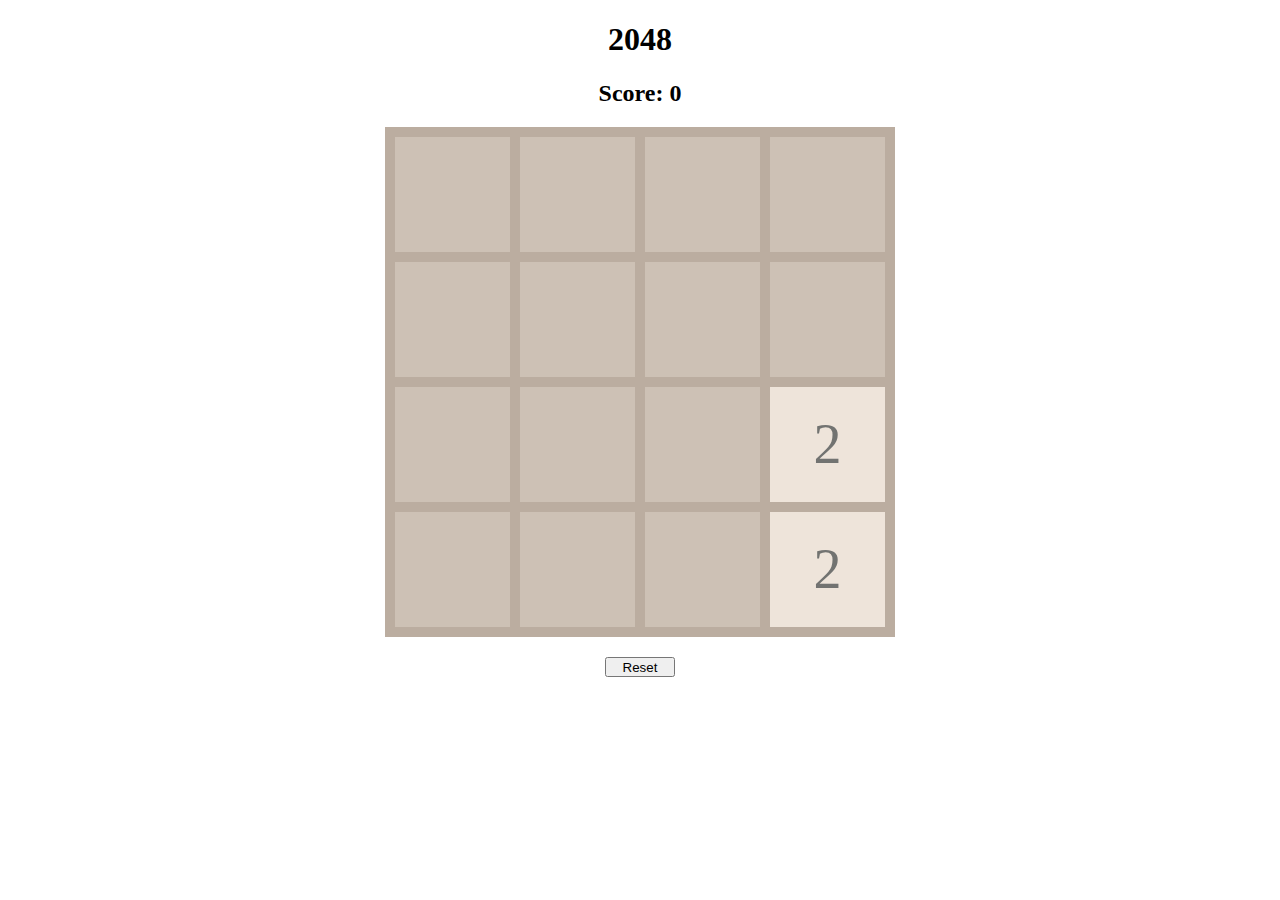
<file: 2048/index.html>
<!DOCTYPE html>
<html lang="en">
<head>
    <meta charset="UTF-8">
    <meta name="viewport" content="width=device-width, initial-scale=1.0">
    <link href="style.css" rel="stylesheet"> 
    <title>2048</title>
</head>
<body>
    <h1 id="endGame">2048</h1>
    <h2>Score: <span id="score">0</span> </h2>

    <div id="board">
        <div id="tile1" class="empty"></div>
        <div id="tile2" class="empty"></div>
        <div id="tile3" class="empty"></div>
        <div id="tile4" class="empty"></div>
        <div id="tile5" class="empty"></div>
        <div id="tile6" class="empty"></div>
        <div id="tile7" class="empty"></div>
        <div id="tile8" class="empty"></div>
        <div id="tile9" class="empty"></div>
        <div id="tile10" class="empty"></div>
        <div id="tile11" class="empty"></div>
        <div id="tile12" class="empty"></div>
        <div id="tile13" class="empty"></div>
        <div id="tile14" class="empty"></div>
        <div id="tile15" class="empty"></div>
        <div id="tile16" class="empty"></div>
    </div>
    <button id="reset" type="button">Reset</button>
    <script src="script.js"></script>    
</body>
</html>
</file>
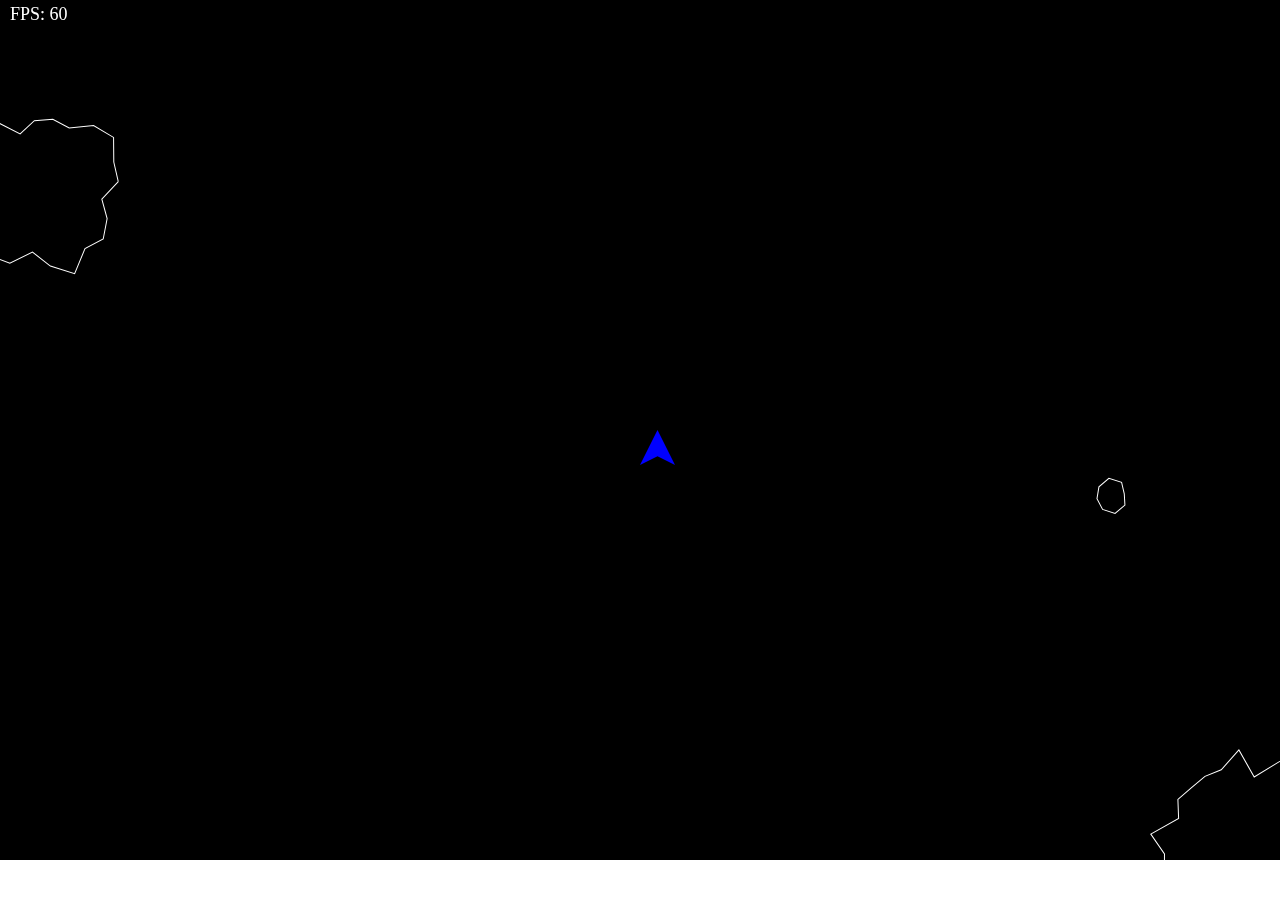
<file: asteroids/index.html>
<!DOCTYPE html>
<html lang="en">
<head>
    <meta charset="UTF-8">
    <meta name="viewport" content="width=device-width, initial-scale=1.0">
    <title>asteroids</title>
    <link rel="stylesheet" href="index.css">
    
</head>
<body>
    <div id="container">
        <div id="menu" class="full-screen">
            <div>
                
            </div>
        </div>
        <div id="game" class="full-screen">
            <canvas id="canvas"></canvas>
        </div>
    </div>
    
    <script src="index.js"></script>
</body>
</html>
</file>
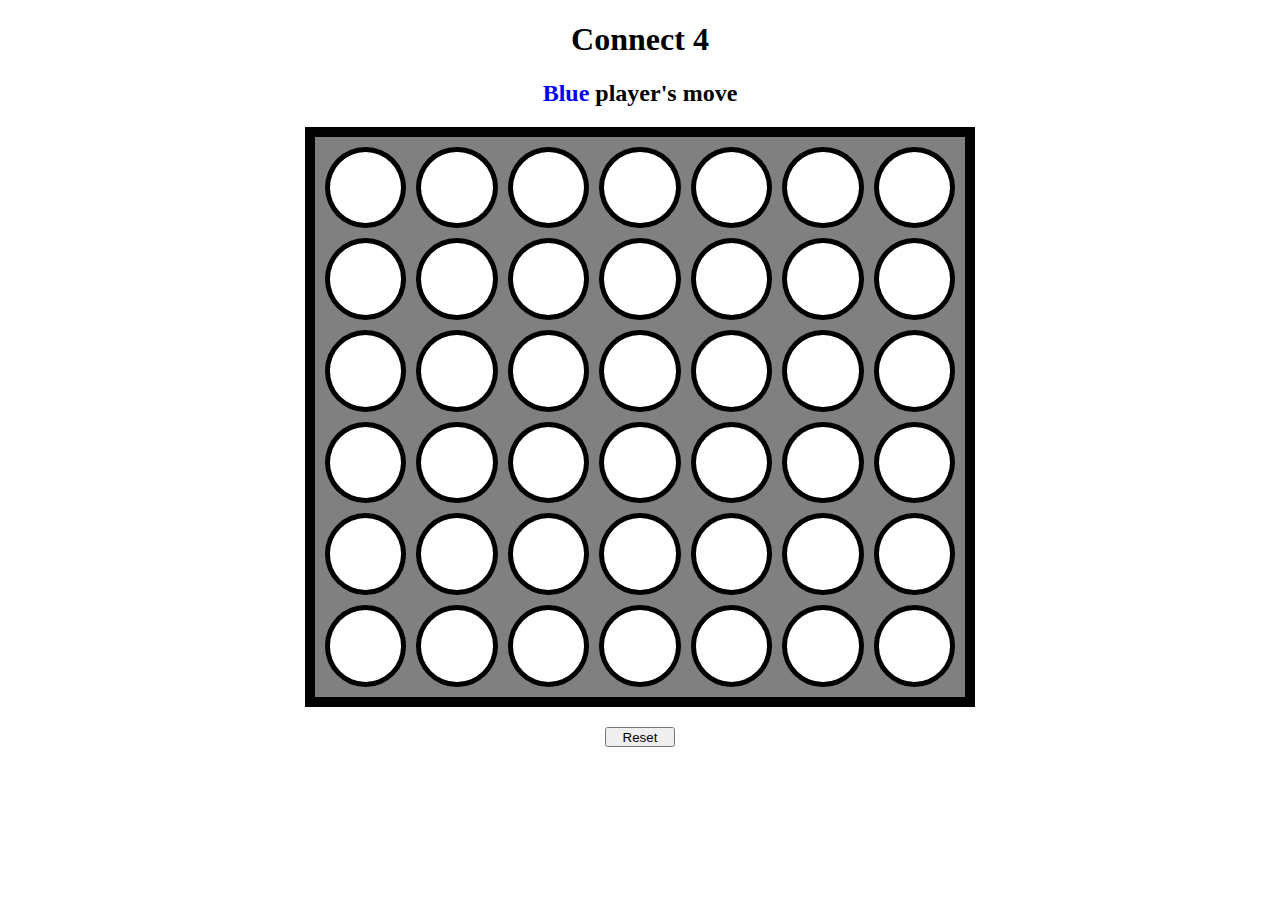
<file: connect4/index.html>
<!DOCTYPE html>
<html lang="en">
<head>
    <meta charset="UTF-8">
    <meta name="viewport" content="width=device-width, initial-scale=1.0">
    <title>Connect 4</title>
    <link rel="stylesheet" href="style.css"> 
</head>
<body>
    <h1>Connect 4</h1>
    <h2>
        <span id="player"></span>
        <span id="text"></span>
        <span id="WINNER"></span>
    </h2>

    <div id="board">
        <div id="circ1" class="circ"></div>
        <div id="circ2" class="circ"></div>
        <div id="circ3" class="circ"></div>
        <div id="circ4" class="circ"></div>
        <div id="circ5" class="circ"></div>
        <div id="circ6" class="circ"></div>
        <div id="circ7" class="circ"></div>
        <div id="circ8" class="circ"></div>
        <div id="circ9" class="circ"></div>
        <div id="circ10" class="circ"></div>
        <div id="circ11" class="circ"></div>
        <div id="circ12" class="circ"></div>
        <div id="circ13" class="circ"></div>
        <div id="circ14" class="circ"></div>
        <div id="circ15" class="circ"></div>
        <div id="circ16" class="circ"></div>
        <div id="circ17" class="circ"></div>
        <div id="circ18" class="circ"></div>
        <div id="circ19" class="circ"></div>
        <div id="circ20" class="circ"></div>
        <div id="circ21" class="circ"></div>
        <div id="circ22" class="circ"></div>
        <div id="circ23" class="circ"></div>
        <div id="circ24" class="circ"></div>
        <div id="circ25" class="circ"></div>
        <div id="circ26" class="circ"></div>
        <div id="circ27" class="circ"></div>
        <div id="circ28" class="circ"></div>
        <div id="circ29" class="circ"></div>
        <div id="circ30" class="circ"></div>
        <div id="circ31" class="circ"></div>
        <div id="circ32" class="circ"></div>
        <div id="circ33" class="circ"></div>
        <div id="circ34" class="circ"></div>
        <div id="circ35" class="circ"></div>
        <div id="circ36" class="circ"></div>
        <div id="circ37" class="circ"></div>
        <div id="circ38" class="circ"></div>
        <div id="circ39" class="circ"></div>
        <div id="circ40" class="circ"></div>
        <div id="circ41" class="circ"></div>
        <div id="circ42" class="circ"></div> 
    </div>

    <button id="reset" type="button">Reset</button>
    
    <script src="script.js"></script>
</body>
</html>
</file>
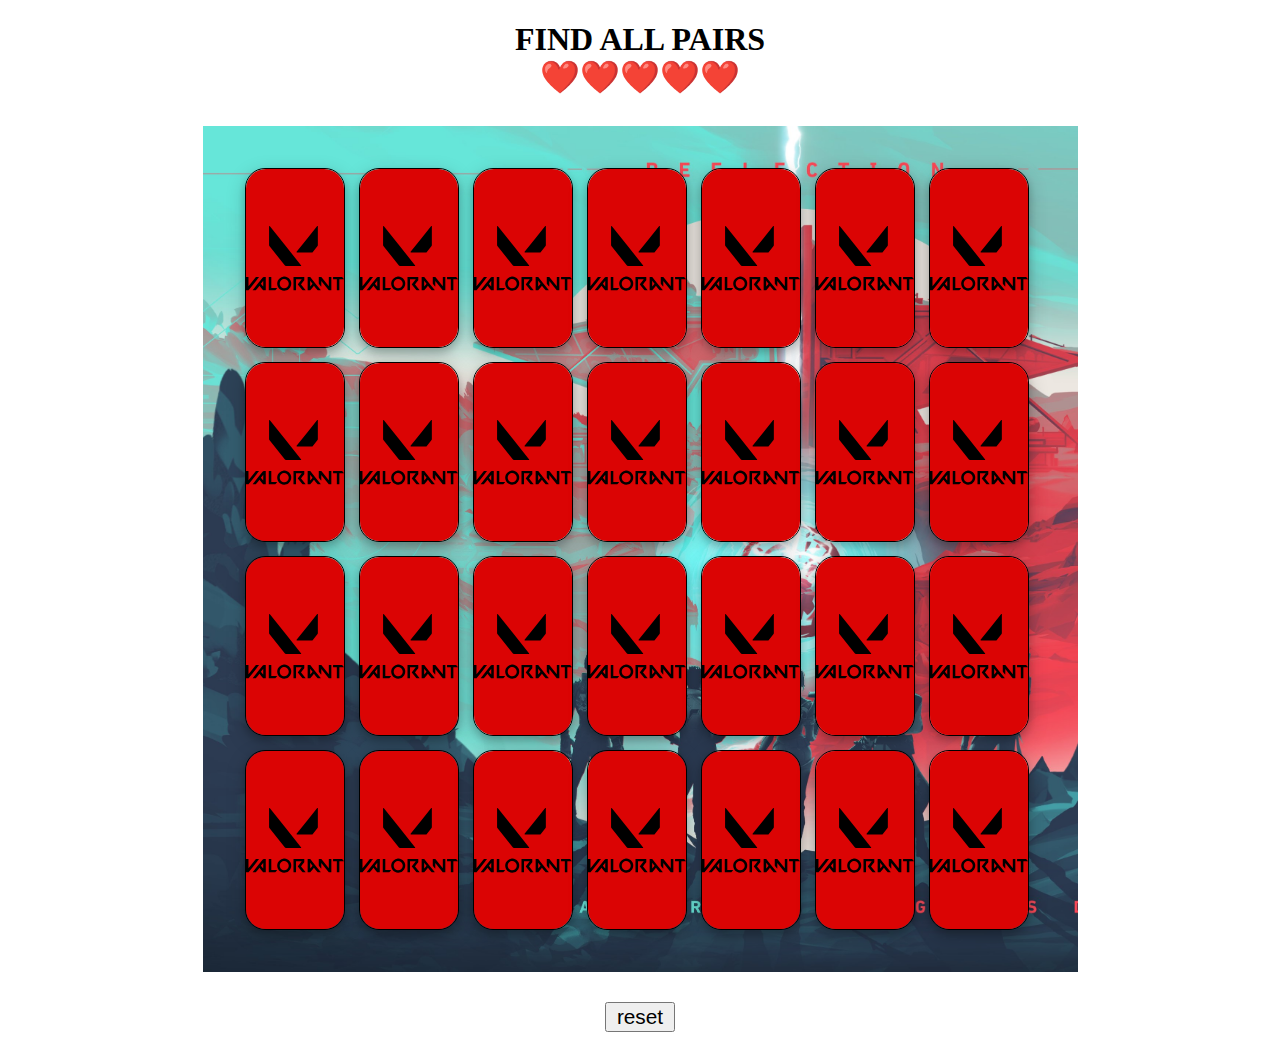
<file: memory_card/index.html>
<!DOCTYPE html>
<html lang="en">
<head>
    <meta charset="UTF-8">
    <meta name="viewport" content="width=device-width, initial-scale=1.0">
    <title>memory card</title>
    <link rel="stylesheet" href="style.css">
</head>
<body>
    <h1>
        Find all pairs <br>
        <span id="hearts"></span>
    </h1>

    <!-- <div id="button-container">
        <button type="button" class="button" id="beginner" >beginner <span>(14 pairs)</span></button>
        <button type="button" class="button" id="intermediate" >intermediate <span>(20 pairs)</span></button>
        <button type="button" class="button" id="expert" >expert <span>(28 pairs)</span></button>
    </div> -->

    <div id="board-container">
        <div id="board" class="board">
        </div>
    </div>

    <!-- <div id="card-container" class="container">
        <div id="card_test" class="card">
            <div  class="front">front</div>
            <div  class="back">back</div>
        </div>
    </div> -->


    <button id="reset" type="button">reset</button>    

    <script src="script.js"></script>
</body>
</html>


<!-- https://valorant.fandom.com/wiki/Player_Cards#Card:~:text=lore%20and%20backstory.-,Agent,-Tier%202%20or
    
    images of valorant agents 
-->
</file>
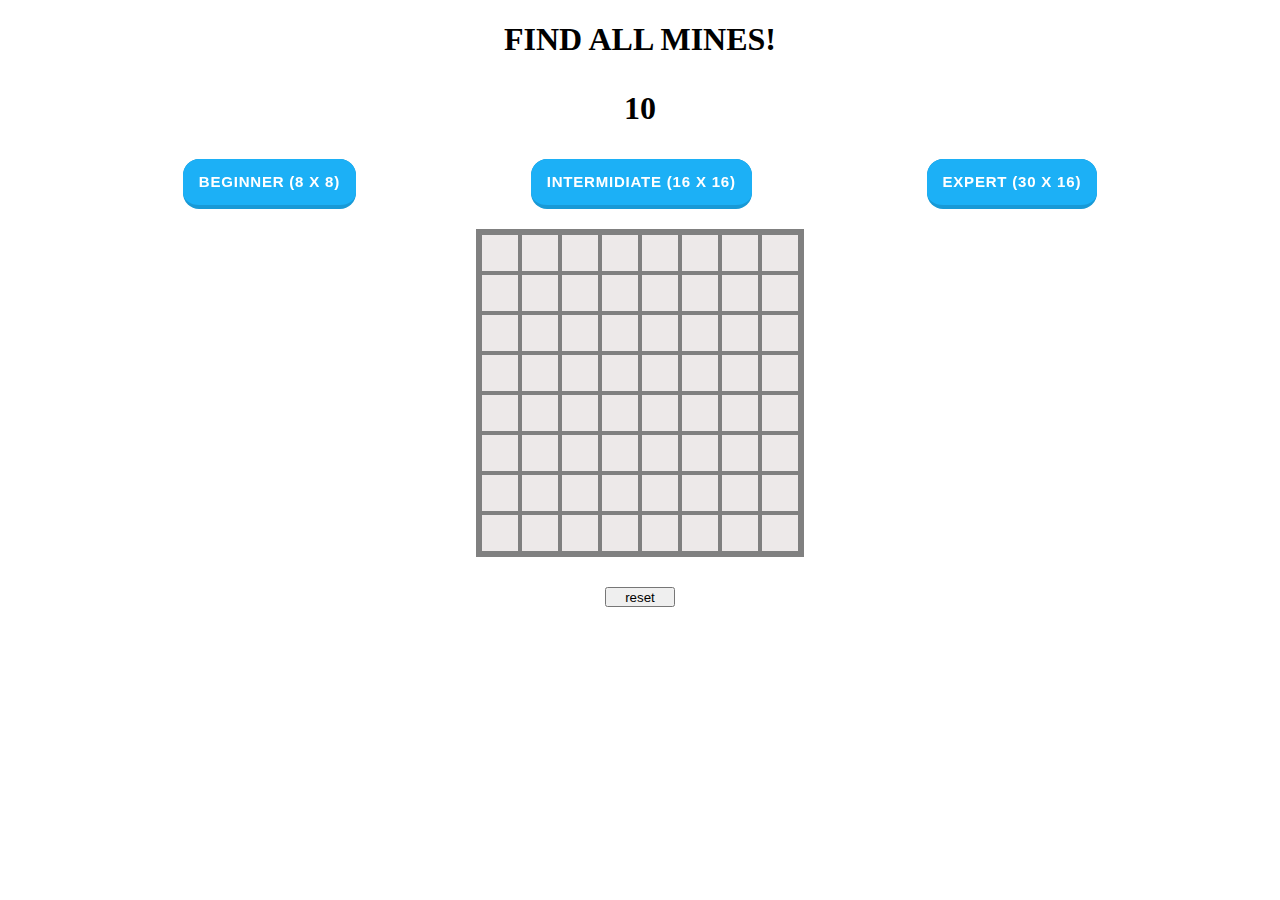
<file: minesweeper/index.html>
<!DOCTYPE html>
<html lang="en">
<head>
    <meta charset="UTF-8">
    <meta name="viewport" content="width=device-width, initial-scale=1.0">
    <title>minesweeper</title>
    <link rel="stylesheet" href="style.css">
</head>
<body>
    <h1>
        find all mines!
        <p id="num_mines"></p>
    </h1>
    <div id="buttons">
        <div class="button">
            <button class="button-19" id="button-8x8">beginner <span>(8 x 8)</span></button>
        </div>
        <div class="button" >
            <button class="button-19" id="button-16x16">intermidiate <span>(16 x 16)</span></button>
        </div>
        <div class="button">
            <button class="button-19" id="button-30x16">expert <span>(30 x 16)</span></button>
        </div>
    </div>

    <div id="board" class="board-8x8">
        <!-- <div class="tile"></div> -->
    </div>

    <button id="reset" type="button">reset</button>    

    <script src="script.js"></script>
</body>
</html>
</file>
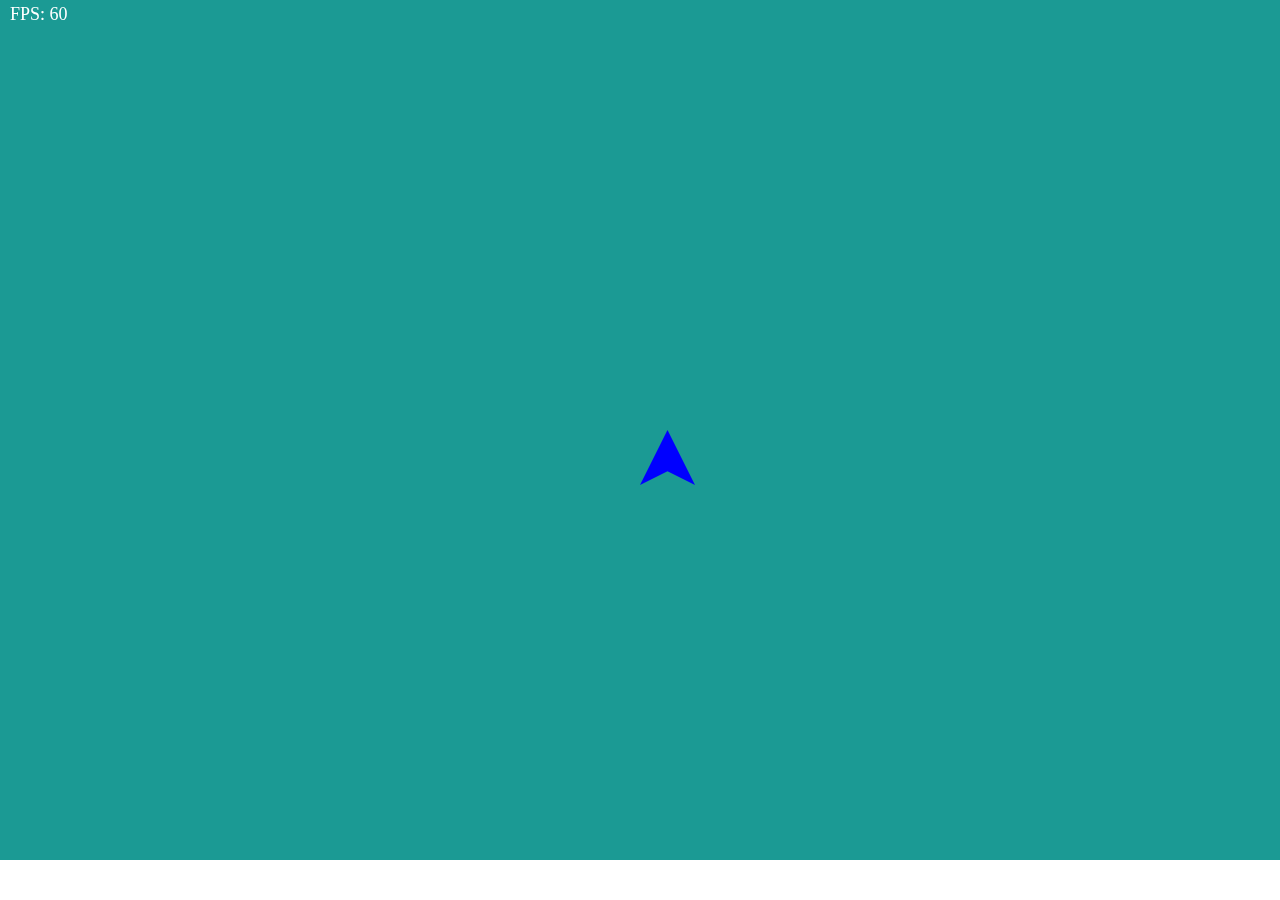
<file: path_following_light/index.html>
<!DOCTYPE html>
<html lang="en">
<head>
    <meta charset="UTF-8">
    <meta name="viewport" content="width=device-width, initial-scale=1.0">
    <link rel="stylesheet" href="index.css">
    <title>path following light</title>
</head>
<body>
    <canvas id="canvas"></canvas>

    <script src="index.js"></script>
</body>
</html>
</file>
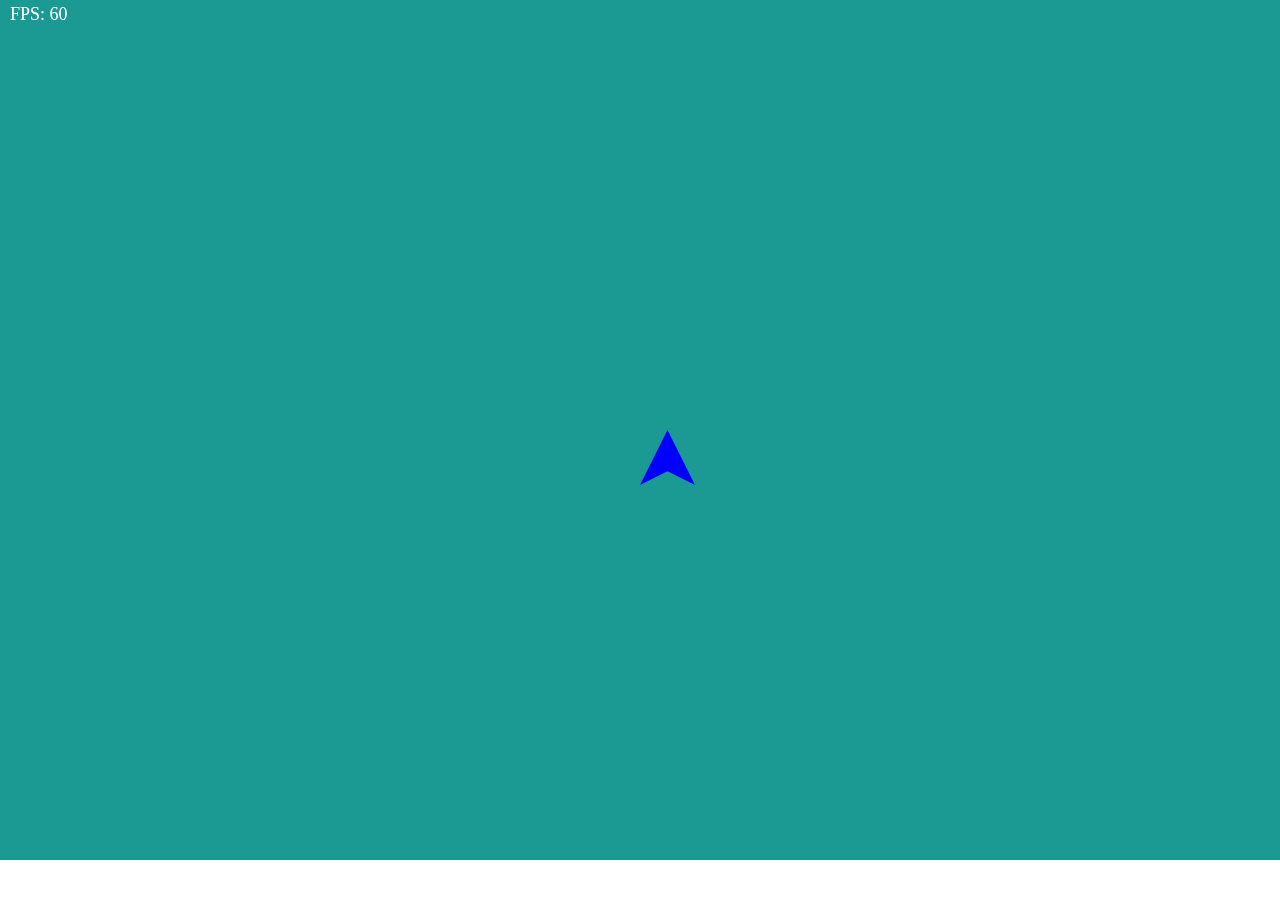
<file: proc_path_following/index.html>
<!DOCTYPE html>
<html lang="en">
<head>
    <meta charset="UTF-8">
    <meta name="viewport" content="width=device-width, initial-scale=1.0">
    <link rel="stylesheet" href="index.css">
    <title>Procedural animation path following</title>
</head>
<body>
    <canvas id="canvas"></canvas>

    <script src="index.js"></script>
</body>
</html>
</file>
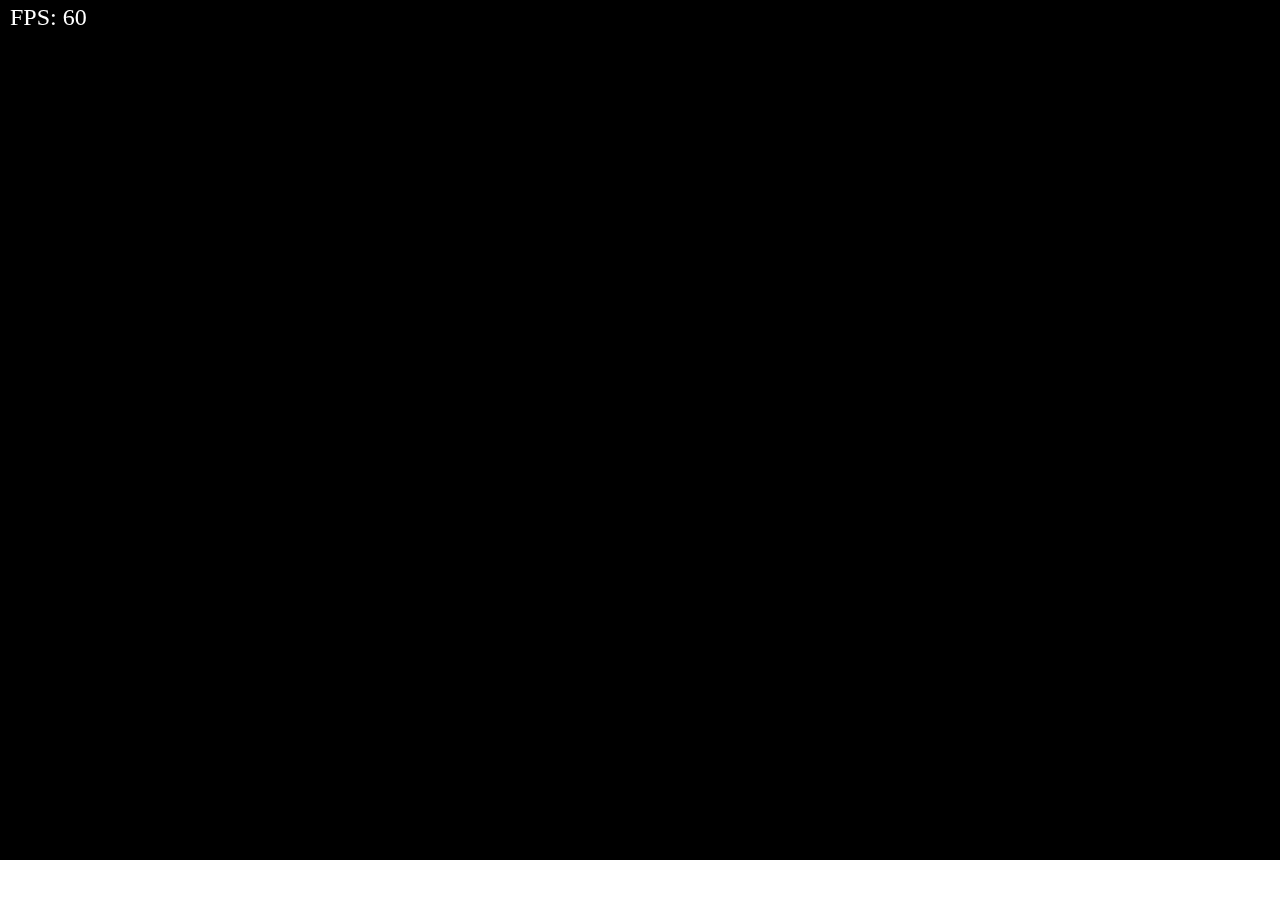
<file: procedural_animation/index.html>
<!DOCTYPE html>
<html lang="en">
<head>
    <meta charset="UTF-8">
    <meta name="viewport" content="width=device-width, initial-scale=1.0">
    <link rel="stylesheet" href="index.css">
    <title>procedural animation</title>
</head>
<body>
    <canvas id="canvas"></canvas>

    <script src="index.js"></script>
</body>
</html>
</file>
<file: asteroids/index.css>
body {
    margin: 0px 0px 0px 0px;
}

canvas {
    background:rgba(0,0,0,1);
}
</file>
<file: connect4/style.css>
h1 {
    text-align: center;
}

h2 {
    text-align: center;
}

#board {
    width: 630px;
    height: 540px;
    background-color: gray;
    border: 10px solid black;

    padding: 10px;
    margin: auto;

    display: grid;
    grid-template-columns: repeat(7, 1fr);
    /*grid-template-rows: repeat(6, 1fr);*/
    gap: 10px;
}

.circ {
    width: 100%;
    border: 5px solid black;
    background-color: White;

    border-radius: 50%;
    box-sizing: border-box;
}

#reset {
    width: 70px;
    height: 20px;

    display: block;
    /* margin has 2 arg first is vert second horiz */
    margin: 20px auto; 
}
</file>
<file: memory_card/style.css>
h1{
    text-align: center;
    text-transform: uppercase;
}

#button-container{
    height: 50px;
    width: 800px;

    margin: 0px auto;
    display: flex;
    flex-wrap: wrap;
    justify-content: center;
}

.button{
    width: 180px;
    font-size: 1.2em;
    background-color: rgb(2, 200, 200);
    margin: 0px auto;
    border-radius: 20px;
    border: 0cap;
    display: block;
}

/* #board-container{ 
    background-image: url(images/background/China_PreRegistration_KV.jpg);
    background-repeat: no-repeat;
    background-size: 100%;
} */

.board {
    margin: 30px auto;
    padding: 35px;
    /* background-color: wheat; */

    display: flex;
    flex-wrap: wrap;
    justify-items: center;
    align-items: center;

    position: relative;

    background-position: center center;
    background-repeat: no-repeat;
    background-size: cover;
}

.card{
    width: 98px;
    height: 178px;
    margin: 7px 7px;
    border: 1px solid black;
    border-radius: 20px;
    text-align: center;
    position: relative;
    transform-style: preserve-3d;
    /* overflow: hidden; */

    /* here goes the configuration to apply the rotation transformation  */
    transition-property: transform;
    transition-duration: 0.7s;
    transition-timing-function: ease-out;
    /* transition-delay: 0.5s; */
    /* opacity: 0; */
    box-shadow: 0 4px 8px 0 rgba(0, 0, 0, 0.2), 0 6px 20px 0 rgba(0, 0, 0, 0.19);
}

.card-flipped {
    transform: rotateY(180deg);
}

.card-out {
    transform: scale(0.1,0.1);
    opacity: 0;
    transition-property: transform, opacity;
    transition-duration: 0.7s;
    transition-timing-function: ease-in-out;
}

.front{
    position: absolute;
    height: 100%;
    width: 100%;
    border-radius: 20px;
    background-color: rgb(219, 4, 4);
    /* background-color: conic-gradient(red, red, red);; */
    background-position: center center;
    background-repeat: no-repeat;
    background-size: contain;

    /* color: black; */
    backface-visibility: hidden;
}

.back{
    position: absolute;
    height: 100%;
    width: 100%;
    border-radius: 20px;

    background-color: rgba(248, 246, 246, 0.39);
    background-position: center center;
    background-repeat: no-repeat;
    background-size: contain;
    
    transform: rotateY(180deg);
    backface-visibility: hidden;
}

/* @keyframes tilt-shaking {
    0% { transform: rotate(0deg); }
    25% { transform: rotate(5deg); }
    50% { transform: rotate(0deg); }
    75% { transform: rotate(-5deg); }
    100% { transform: rotate(0deg); }
}

.card-flipped .card-shake {
    animation-name: tilt-shaking;
    animation-duration: 1.0s;
    animation-timing-function: ease-in-out;
} */



#reset {
    width: 70px;
    height: 30px;
    font-size: 1.3em;
    display: block;
    /* margin has 2 arg first is vert - horiz */
    margin: 20px auto; 
}
</file>
<file: minesweeper/style.css>
h1 {
    text-align: center;
    text-transform: uppercase;
}

#buttons {
    height: 40px;
    width: auto;
    display: flex;
    justify-content: space-evenly;
}

#board{
  background-color: rgb(203, 209, 208);
  border: 4px solid gray;
  margin: 30px auto;

  display: flex;
  flex-wrap: wrap;
  justify-content: center;
  align-items: center;
}

.board-8x8 {
  width: 320px;
  height: 320px; 
}

.board-16x16 {
  width: 640px;
  height: 640px;
}

.board-30x16 {
  width: 1200px;
  height: 640px;
}

.mine{
  height: 23px;
  width: 23px;
  border-radius: 50%;
  background-color: black;
}

.mine-cross{
  height: 23px;
  width: 23px;
  border-radius: 50%;
  background-color: rgb(65, 62, 62);
}

.number {
  color: blue;
  display: flex;
  justify-content: center;
  align-items: center;
  font-size: 1.3em;
}

.tile{
  height: 36px;
  width: 36px;
  border: 2px solid gray;
  background-color: rgb(237, 233, 233);

  display: flex;
  justify-content: center;
  align-items: center;
}

.empty {
  background-color: silver;
}

.tile-bomb{
  background-color: rgb(255, 0, 0);
}

.flag {
  background-color: green;
}

.cross {
  background-color: rgb(40, 1, 1);
}

#reset{
    width: 70px;
    height: 20px;

    display: block;
    /* margin has 2 arg first is vert second horiz */
    margin: 20px auto; 
}

/* CSS */
.button-19 {
    /* appearance: button; */
    background-color: #1899D6;
    border: solid transparent;
    border-radius: 16px;
    border-width: 0 0 4px;
    box-sizing: border-box;
    color: #FFFFFF;
    cursor: pointer;
    display: inline-block;
    font-family: din-round,sans-serif;
    font-size: 15px;
    font-weight: 700;
    letter-spacing: .8px;
    line-height: 20px;
    margin: 0;
    outline: none;
    overflow: visible;
    padding: 13px 16px;
    text-align: center;
    text-transform: uppercase;
    touch-action: manipulation;
    transform: translateZ(0);
    transition: filter .2s;
    user-select: none;
    -webkit-user-select: none;
    vertical-align: middle;
    white-space: nowrap;
    width: 100%;
  }
  
.button-19:after {
  background-clip: padding-box;
  background-color: #1CB0F6;
  border: solid transparent;
  border-radius: 16px;
  border-width: 0 0 4px;
  bottom: -4px;
  content: "";
  left: 0;
  position: absolute;
  right: 0;
  top: 0;
  z-index: -1;
}

.button-19:main,
.button-19:focus {
  user-select: auto;
}

.button-19:hover:not(:disabled) {
  filter: brightness(1.1);
  -webkit-filter: brightness(1.1);
}

.button-19:disabled {
  cursor: auto;
}
  
  .button-19:active {
    border-width: 4px 0 0;
    background: none;
  }
</file>
<file: path_following_light/index.css>
body {
    margin: 0px 0px 0px 0px;
}

canvas {
    background:rgb(27, 154, 148);
}
</file>
<file: proc_path_following/index.css>
body {
    margin: 0px 0px 0px 0px;
}

canvas {
    background:rgb(27, 154, 148);
}
</file>
<file: procedural_animation/index.css>
body {
    margin: 0px 0px 0px 0px;
}

canvas {
    background:rgb(0, 0, 0);
}
</file>
<file: 2048/style.css>
h1 {
    text-align: center;
}

h2 {
    text-align: center;
}

#reset {
    width: 70px;
    height: 20px;

    display: block;
    /* margin has 2 arg first is vert second horiz */
    margin: 20px auto; 
}

#board {
    width: 500px;
    height: 500px;
    background-color: #bbada0;/*  cdc1b5 */
    margin: 0 auto;
    border: 5px solid #bbada0;
    
    display: flex;
    /* allows div inside boards to wrap */
    flex-wrap: wrap; 
    justify-content: center;
    align-items: center;
}

/* this is done so the divs wont change size
when text is added, with grid, divs expands. */

.empty {
    /* we use 5px on borders so we remove 
    10 px from each tile(empty) 
    they look like making the gaps of tiles*/
    width: 115px;
    height: 115px;
    border: 5px solid #bbada0;
    background-color: #cdc1b5;
    
    display: flex;
    justify-content: center;
    align-items: center;
    font-size: 3.5em;
    /* font-weight: bold; */
}

.x2 {
    background-color: #eee4da;
    color: #727371;
}

.x4 {
    background-color: #ece0ca;
    color: #727371;
}

.x8 {
    background-color: #f4b17a;
    color: white;
}

.x16 {
    background-color: #f59575;
    color: white;
}

.x32 {
    background-color: #f57c5f;
    color: white;
}

.x64 {
    background-color: #f65d3b;
    color: white;
}

.x128 {
    background-color: #edce71;
    color: white;
}

.x256 {
    background-color: #edcc63;
    color: white;
}

.x512 {
    background-color: #edc651;
    color: white;
}

.x1024 {
    background-color: #eec744;
    color: white;
}

.x2048 {
    background-color: #ecc230;
    color: white;
}

.x4096 {
    background-color: #fe3d3d;
    color: white;
}

.other {
    background-color: rgb(55, 55, 55);
    color: white;
}
</file>
